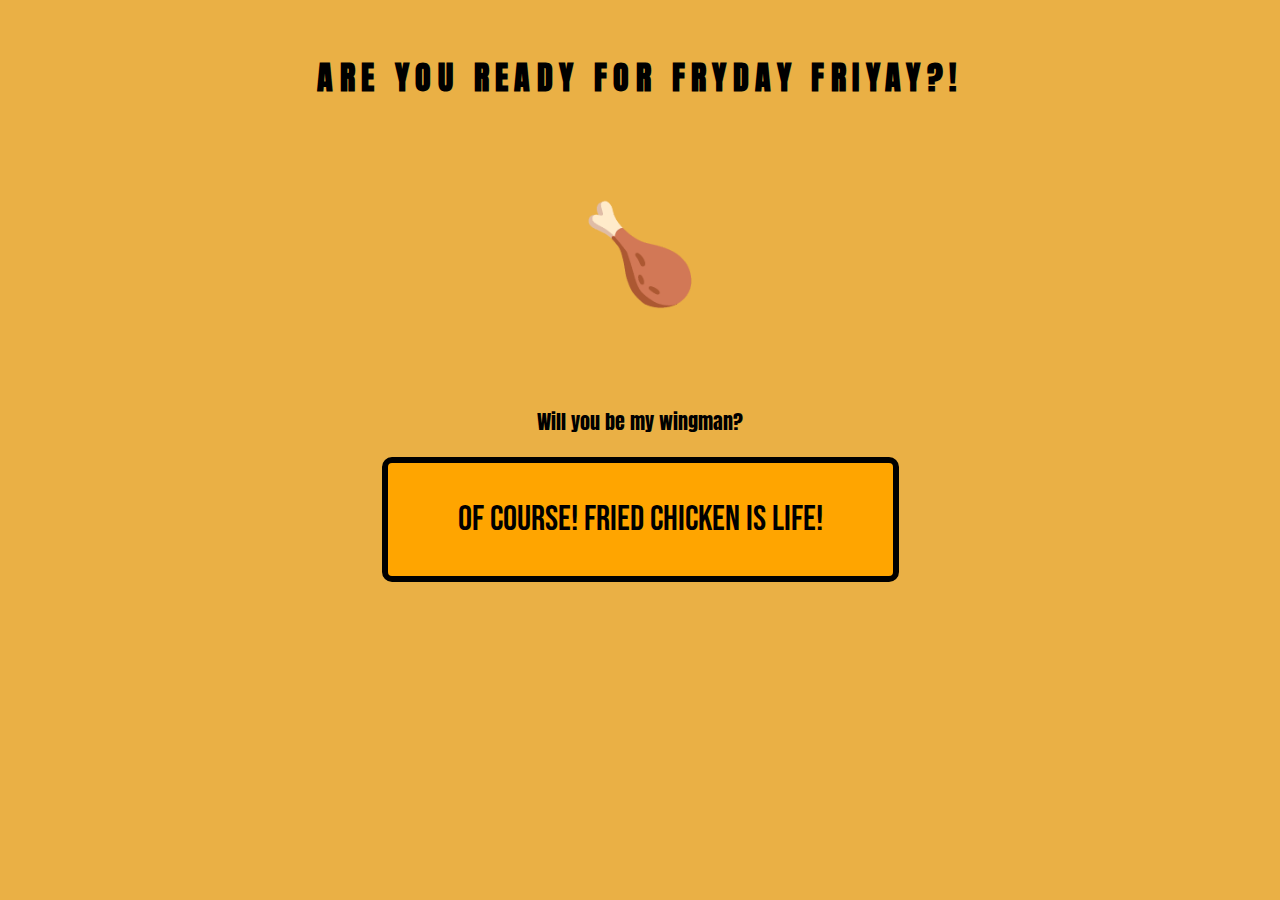
<file: index.html>
<!DOCTYPE html>
<html>
    <head>
        <link rel="stylesheet" href="./style.css">
        <link rel="preconnect" href="https://fonts.googleapis.com">
        <link rel="preconnect" href="https://fonts.gstatic.com" crossorigin>
        <link href="https://fonts.googleapis.com/css2?family=Anton&family=Bebas+Neue&display=swap" rel="stylesheet">
    </head>

    <body>
        <h1>Are you ready for Fryday Friyay?!</h1>
        <p id="chicken-emoji">🍗</p>

        <div class="are-you-ready">
            <p>Will you be my wingman?</p>
            <a href="secondpage.html"><button id="orange-button">Of course! Fried chicken is life!</button></a>
        </div>
    </body>
</html>
</file>
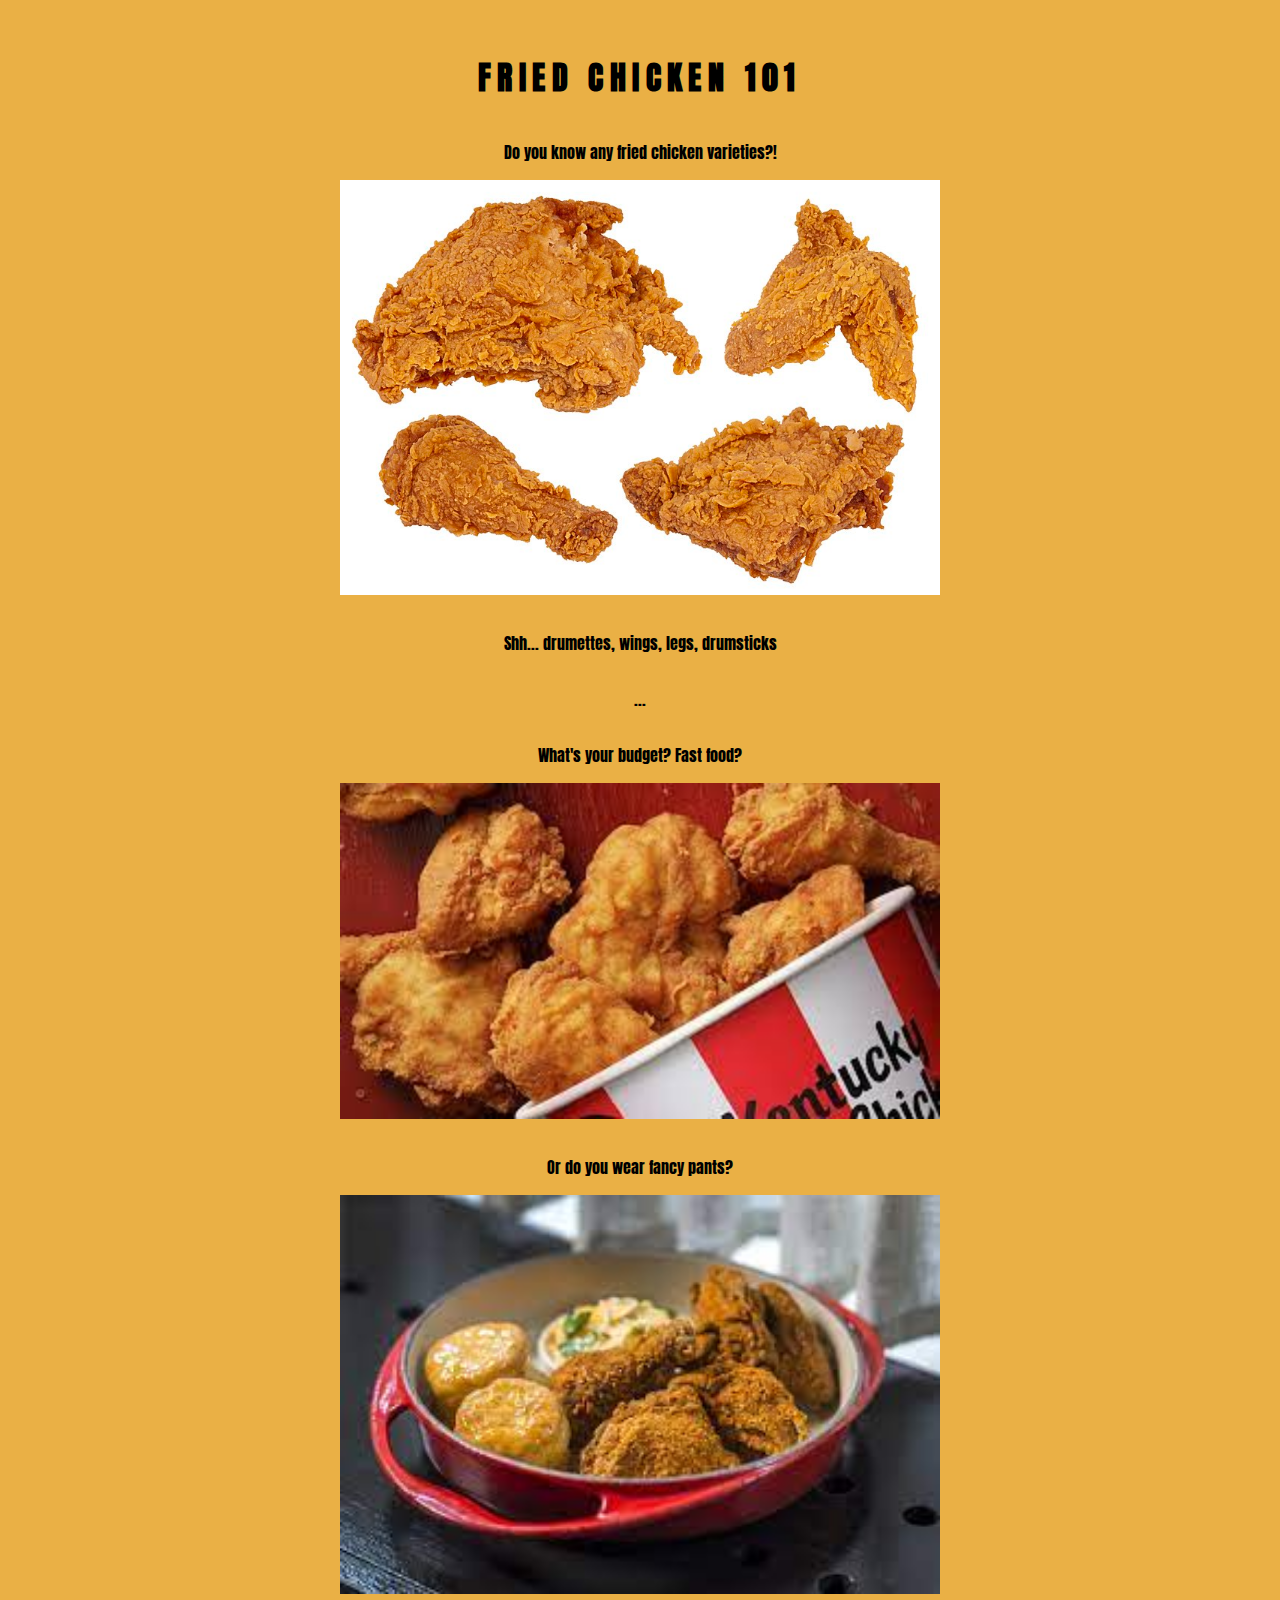
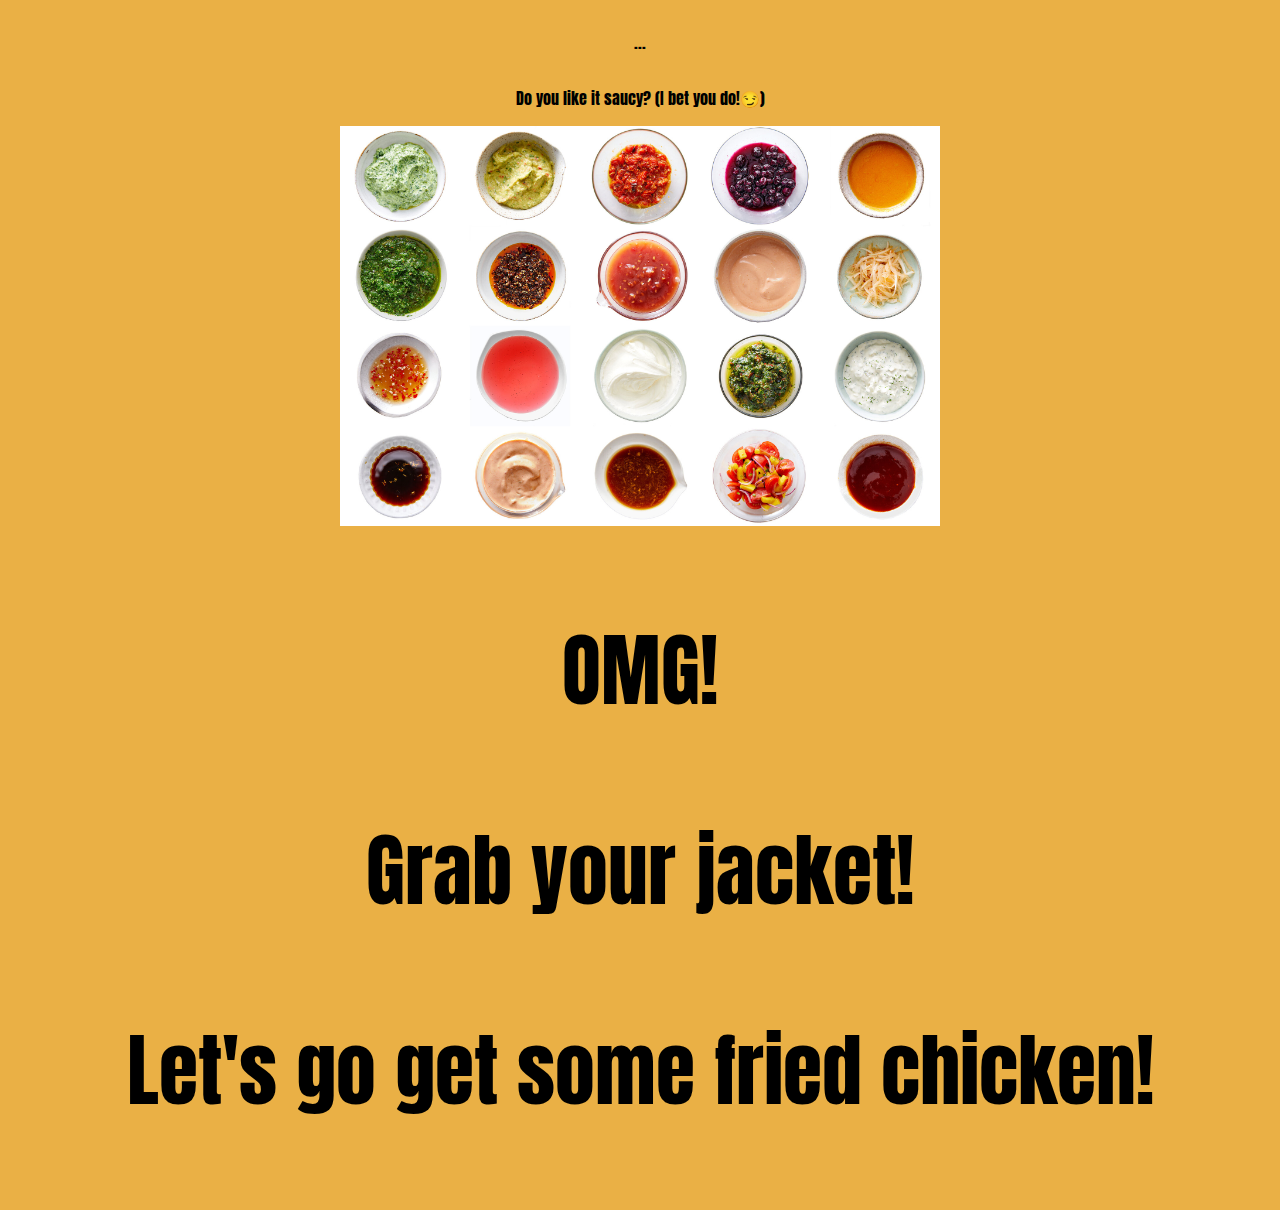
<file: secondpage.html>
<!DOCTYPE html>
<html>
    <head>
        <link rel="stylesheet" href="./style.css">
        <link rel="preconnect" href="https://fonts.googleapis.com">
        <link rel="preconnect" href="https://fonts.gstatic.com" crossorigin>
        <link href="https://fonts.googleapis.com/css2?family=Anton&family=Bebas+Neue&display=swap" rel="stylesheet">
    </head>

    <body>
        <h1>Fried Chicken 101</h1>

        <div class="whats-your-style">
            <p>Do you know any fried chicken varieties?!</p>
            <img src="images\varieties.jpg" alt="fried chicken styles">
            <p>Shh... drumettes, wings, legs, drumsticks</p>
            <p>...</p>
            <p>What's your budget? Fast food?</p>
            <img src="images\kfc.jpg" alt="kfc">
            <p>Or do you wear fancy pants?</p>
            <img src="images\nyfriedchicken.jpg" alt="expensive fried chicken">
            <p>...</p>
            <p>Do you like it saucy? (I bet you do!😏)</p>
            <img src="images\sauce.jpg" alt="a range of sauces">
        </div>
        <div class="letsgo">
            <p>OMG!</p>
            <p>Grab your jacket!</p>
            <p>Let's go get some fried chicken!</p>
        </div>
    </body>
</html>
</file>
<file: style.css>
html {
    margin: auto;
    background-color: rgb(234, 176, 69);
    text-align: center;
}

h1 {
    text-transform: uppercase;
    color: black;
    font-family: anton;
    letter-spacing: 0.20em;
    padding-top: 2rem;
}

#chicken-emoji {
    font-size: 6em;
}

.are-you-ready {
    font-family: anton;
    font-size: 1.25em;
}

#orange-button {
    font-family: 'Bebas Neue';
    font-size: 1.75em;
    background-color: orange;
    padding: 1em 2em;
    border-radius: 10px;
    border: 6px solid;
}

#orange-button:hover {
    cursor: pointer;
    font-weight:bolder;
}

img {
    width: 600px;
    height: auto;
}

.whats-your-style p {
    font-family: anton;
    padding-top: 1em;
}

.letsgo {
    font-family: anton;
    font-size: 5em;
}
</file>
